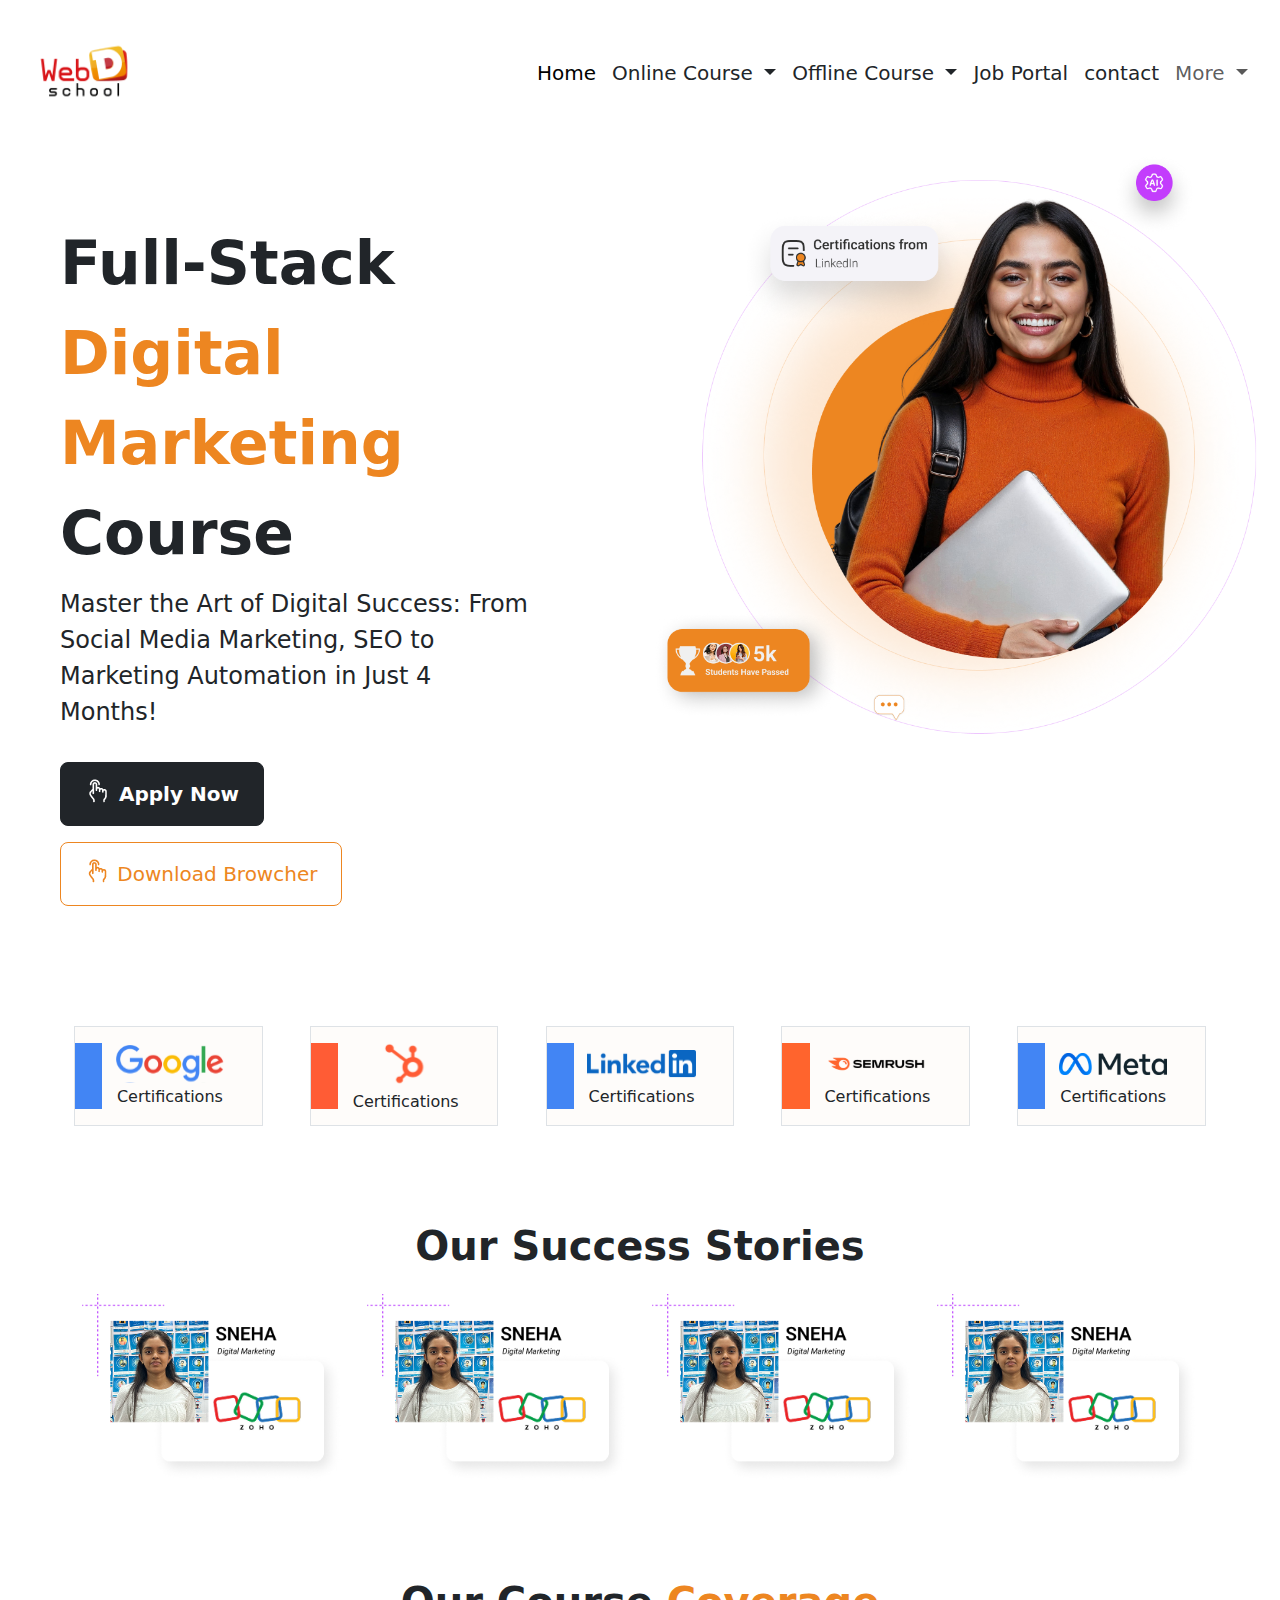
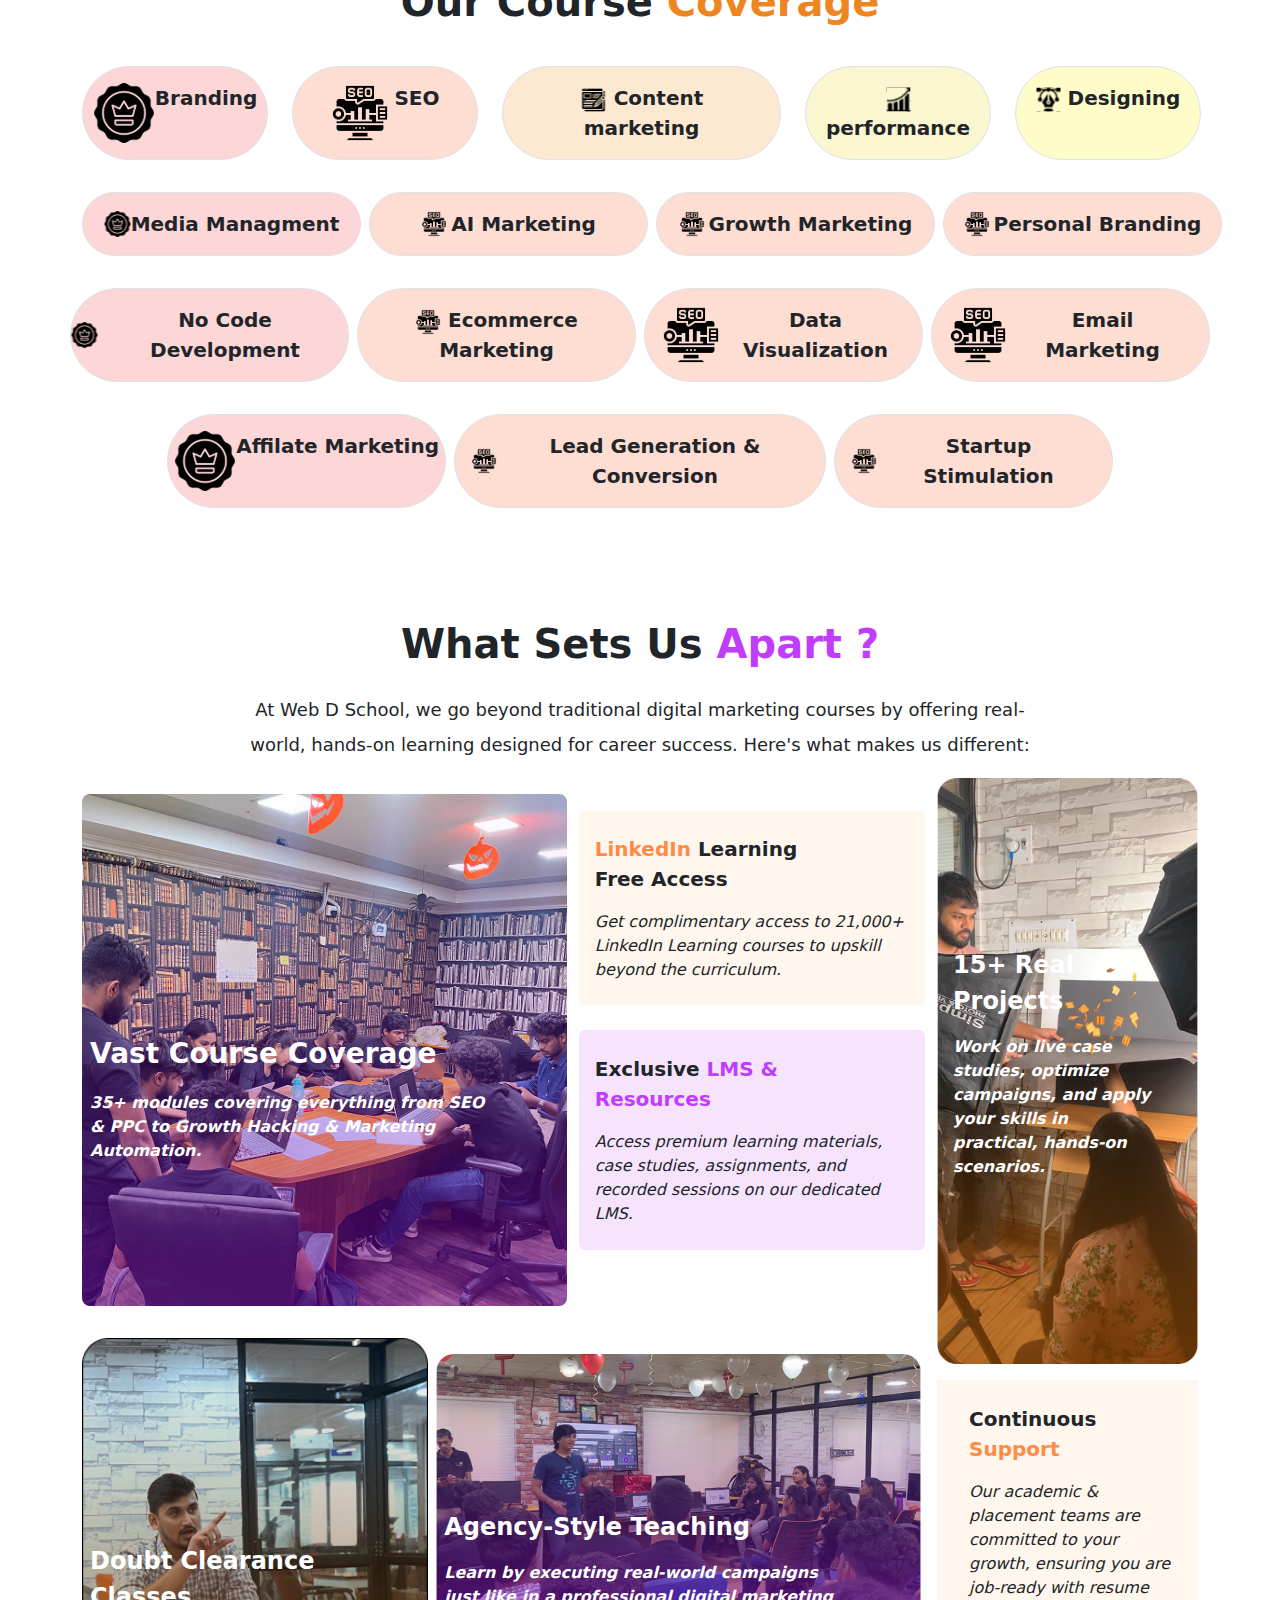
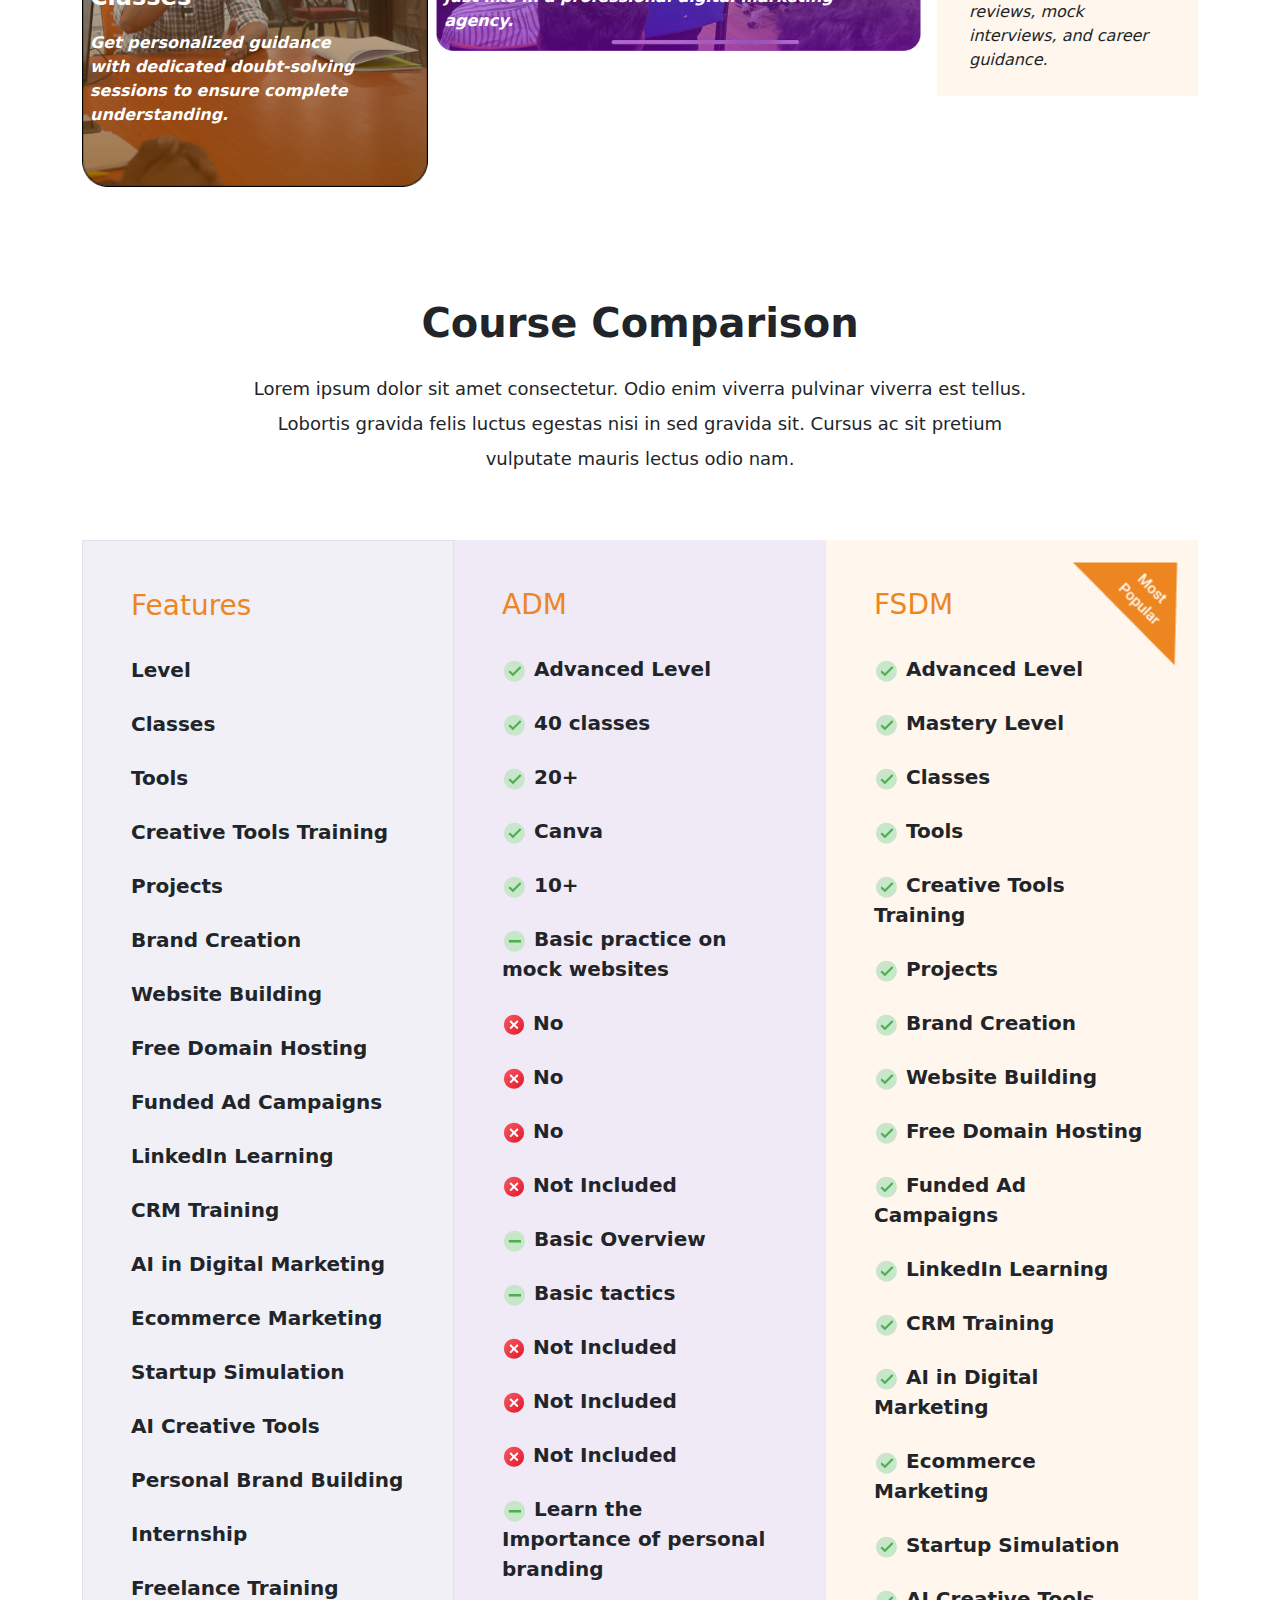
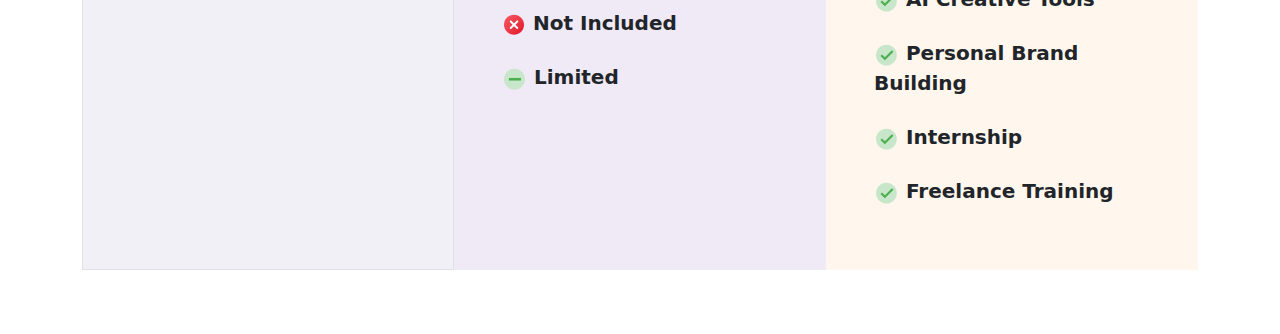
<file: index.html>
<!DOCTYPE html>
<html lang="en">
<head>
    <meta charset="UTF-8">
    <meta name="viewport" content="width=device-width, initial-scale=1.0">
    <title>Document</title>
    <link rel="stylesheet" href="./css/style.css">
    <link rel="stylesheet" href="./vender/bootstrap-5.3.7-dist/css/bootstrap.min.css">
    <link rel="stylesheet" href="https://cdnjs.cloudflare.com/ajax/libs/font-awesome/6.7.2/css/all.min.css" integrity="sha512-Evv84Mr4kqVGRNSgIGL/F/aIDqQb7xQ2vcrdIwxfjThSH8CSR7PBEakCr51Ck+w+/U6swU2Im1vVX0SVk9ABhg==" crossorigin="anonymous" referrerpolicy="no-referrer" />
</head>
<body>
    <div class="container-fluid">
        <nav class="navbar  navbar-expand-lg bg-body-white">
            <div class="container-fluid">
                <a class="navbar-brand" href="#">
                    <img src="assets/img/WebD_logo.png" alt="WebD_logo" width="120" height="120">
                </a>
                <button class="navbar-toggler" type="button" data-bs-toggle="collapse" data-bs-target="#navbarNavDropdown" aria-controls="navbarNavDropdown" aria-expanded="false" aria-label="Toggle navigation">
                <span class="navbar-toggler-icon"></span>
                </button>
                <div class="collapse navbar-collapse   d-lg-flex justify-content-lg-end" id="navbarNavDropdown">
                    <ul class="navbar-nav fs-5">
                        <li class="nav-item">
                        <a class="nav-link active" aria-current="page" href="#">Home</a>
                        </li>
                        <li class="nav-item dropdown">
                            <a class="nav-link dropdown-toggle text-dark" href="#" role="button" data-bs-toggle="dropdown" aria-expanded="false">
                                Online Course
                            </a>
                            <ul class="dropdown-menu">
                                <li><a class="dropdown-item" href="#">Action</a></li>
                                <li><a class="dropdown-item" href="#">Another action</a></li>
                                <li><a class="dropdown-item" href="#">Something else here</a></li>
                            </ul>
                        </li>
                         <li class="nav-item dropdown">
                            <a class="nav-link dropdown-toggle text-dark" href="#" role="button" data-bs-toggle="dropdown" aria-expanded="false">
                                Offline Course
                            </a>
                            <ul class="dropdown-menu">
                                <li><a class="dropdown-item" href="#">Action</a></li>
                                <li><a class="dropdown-item" href="#">Another action</a></li>
                                <li><a class="dropdown-item" href="#">Something else here</a></li>
                            </ul>
                        </li>
                        <li class="nav-item">
                        <a class="nav-link text-dark" href="#">Job Portal</a>
                        </li>
                        <li class="nav-item">
                        <a class="nav-link text-dark" href="#">contact</a>
                        </li>
                        <li class="nav-item dropdown">
                            <a class="nav-link dropdown-toggle" href="#" role="button" data-bs-toggle="dropdown" aria-expanded="false">
                               More
                            </a>
                            <ul class="dropdown-menu">
                                <li><a class="dropdown-item" href="#">Action</a></li>
                                <li><a class="dropdown-item" href="#">Another action</a></li>
                                <li><a class="dropdown-item" href="#">Something else here</a></li>
                            </ul>
                        </li>
                    </ul>
                </div>
            </div>
        </nav>
    </div>
    <section class="container-fluid py-5 hero-container">
        <div class="row ">
            <div class="col-12 col-lg-6 py-4 ">
                <div class="col-12 col-lg-12 ps-lg-5 ">
                    <h2 class="col-12 fw-bold lh-base hero-heading" style="font-size: 60px;">Full-Stack <span style="color: #ED8621;">Digital  Marketing </span> Course</h2>
                   <div class="col-lg-10">
                        <p class="fs-4 fw-light ">
                            Master the Art of Digital Success: From Social Media Marketing, SEO to Marketing Automation in Just 4 Months!
                        </p>
                   </div>
                   <div class="col-lg-10 hero_button">
                        <button class="btn btn-dark btn-lg mt-3 px-4 py-3  fw-semibold "><img src="./assets/img/icons/tap-06.png" class="text-center" alt=""> Apply Now</button>
                        <button class="btn  btn-lg mt-3  px-4 py-3" style="border-color: #ED8621; color: #ED8621;"><img src="assets/img/icons/tap-07.png" alt=""> Download Browcher</button>
                   </div>
                </div>
            </div>
            <div class="col-lg-6   hero_img">
                <div class="col-lg-12">
                    <img src="./assets/img/WebD_hero.png" class="img-fluid"  alt="" width="100%" height="100%">
                </div>
            </div>
        </div>
    </section>
    <div class="container py-5  certification-section">
        <div class="row d-lg-flex justify-content-lg-between g-3">
            <div class="col-lg-2 certification-container d-flex border py-3 pe-4">
                <div class="certification-bar" style="background-color: #4285F4;"></div>
                <div class="certification-logo" style="display: flex; flex-direction: column;">
                    <img src="assets/img/icons/Google_img.svg" class="" alt="" >
                    <figcaption>Certifications</figcaption>
                </div>
                
            </div>
             <div class="col-lg-2 certification-container d-flex border py-3 pe-4">
                <div class="certification-bar" style="background-color: #FF5C35;"></div>
                <div class="certification-logo" style="display: flex; flex-direction: column;">
                    <img src="assets/img/icons/Hot_Spot.svg" class="" alt="" >
                    <figcaption class="text-center">Certifications</figcaption>
                </div>
                
            </div>
             <div class="col-lg-2 certification-container d-flex border py-3 pe-4">
                <div class="certification-bar" style="background-color: #4285F4;"></div>
                <div class="certification-logo" style="display: flex; flex-direction: column;">
                    <img src="assets/img/icons/linked_in.svg" class="" alt="" >
                    <figcaption>Certifications</figcaption>
                </div>
                
            </div>
             <div class="col-lg-2 certification-container d-flex border py-3 pe-4">
                <div class="certification-bar" style="background-color: #FF642D;"></div>
                <div class="certification-logo" style="display: flex; flex-direction: column;">
                    <img src="assets/img/icons/Semrush.svg" class="" alt="" >
                    <figcaption>Certifications</figcaption>
                </div>
                
            </div>
             <div class="col-lg-2 certification-container d-flex border py-3 pe-4">
                <div class="certification-bar" style="background-color: #4285F4;"></div>
                <div class="certification-logo" style="display: flex; flex-direction: column;">
                    <img src="assets/img/icons/meta.svg" class="" alt="" >
                    <figcaption>Certifications</figcaption>
                </div>
                
            </div>
        </div>
    </div>
    <div class="container py-5 ">
        <div class="row d-lg-flex justify-content-lg-between ">
            <h2 class="text-center fs-1 fw-bold pb-3" >Our Success Stories</h2>
            <div class="col-6 col-lg-3  ">
                <img src="assets/img/testimonial.png" alt="" width="100%" height="100%">
            </div>
            <div class="col-6 col-lg-3  ">
                <img src="assets/img/testimonial.png" alt="" width="100%" height="100%">
            </div>
            <div class="col-6 col-lg-3  ">
                <img src="assets/img/testimonial.png" alt="" width="100%" height="100%">
            </div>
            <div class="col-6 col-lg-3  ">
                <img src="assets/img/testimonial.png" alt="" width="100%" height="100%">
            </div>
        </div>
    </div>
    <div class="container py-5  ">
        <div class="row">
            <div class="col-lg-12">
                <h2 class="text-center fs-1 fw-bold">Our Course <span style="color: #ED8621;"> Coverage </span></h2>
            </div>
            
            <div class="mt-3  col-lg-12 py-3  d-lg-flex our-course-container gap-lg-4 gap-2" >
                <div class="col-10 col-md-5 col-lg-2 px-3 py-3 rounded-pill border text-center fw-bold fs-5 d-lg-flex justify-content-lg-center " style="background-color: #FDD6D7;"><img src="assets/img/icons/branding.svg"  alt=""> Branding</div>
                <div class="col-10 col-md-5 col-lg-2 px-3 py-3 rounded-pill border text-center fw-bold fs-5 d-lg-flex justify-content-lg-center gap-1" style="background-color: #FEDDD2;"><img src="assets/img/icons/SEO.svg"  alt=""> SEO</div>
                <div class="col-10 col-md-5 col-lg-3 px-3 py-3 rounded-pill border text-center fw-bold fs-5 " style="background-color: #FDE9D1;"><img src="assets/img/icons/Content_Marketing.svg"  alt=""> Content marketing</div>
                <div class="col-10 col-md-5 col-lg-2 px-2 py-3 rounded-pill border text-center fw-bold fs-5 " style="background-color: #FAF6D0;"><img src="assets/img/icons/Performance_Marketing.svg"  alt=""> performance</div>
                <div class="col-10 col-md-5 col-lg-2 px-2 py-3 rounded-pill border text-center fw-bold fs-5 " style="background-color: #FEFCC9;"><img src="assets/img/icons/Designing.svg"  alt=""> Designing</div>
            </div>
            <div class="col-lg-12 py-3  d-lg-flex  our-course-container gap-2 " >
                <div class="col-10 col-md-5 col-lg-3 py-3 rounded-pill border text-center fw-bold fs-5 d-lg-flex justify-content-lg-center " style="background-color: #FDD6D7;"><img src="assets/img/icons/branding.svg"  alt=""> Media Managment</div>
                <div class="col-10 col-md-5 col-lg-3 px-3 py-3 rounded-pill border text-center fw-bold fs-5 d-lg-flex justify-content-lg-center gap-1" style="background-color: #FEDDD2;"><img src="assets/img/icons/SEO.svg"  alt=""> AI Marketing</div>
                <div class="col-10 col-md-5 col-lg-3 px-3 py-3 rounded-pill border text-center fw-bold fs-5 d-lg-flex justify-content-lg-center gap-1" style="background-color: #FEDDD2;"><img src="assets/img/icons/SEO.svg"  alt=""> Growth Marketing</div>
                <div class="col-10 col-md-5 col-lg-3 px-3 py-3 rounded-pill border text-center fw-bold fs-5 d-lg-flex justify-content-lg-center gap-1" style="background-color: #FEDDD2;"><img src="assets/img/icons/SEO.svg"  alt=""> Personal Branding</div>
            </div>
             <div class="col-lg-12 py-3  d-lg-flex  our-course-container our-course-container-4 gap-2" >
                <div class="col-10 col-md-5 col-lg-3 py-3  rounded-pill border text-center fw-bold fs-5 d-lg-flex justify-content-lg-center gap-1" style="background-color: #FDD6D7;"><img src="assets/img/icons/branding.svg"  alt=""> No Code Development </div>
                <div class="col-10 col-md-5 col-lg-3 pt-lg-3 pt-3 rounded-pill border text-center fw-bold fs-5 d-lg-flex justify-content-lg-center gap-1" style="background-color: #FEDDD2;"><p><img src="assets/img/icons/SEO.svg"  alt=""> Ecommerce Marketing</p></div>
                <div class="col-10 col-md-5 col-lg-3 px-3 py-3 rounded-pill border text-center fw-bold fs-5 d-lg-flex justify-content-lg-center gap-1" style="background-color: #FEDDD2;"><img src="assets/img/icons/SEO.svg"  alt=""> Data Visualization</div>
                <div class="col-10 col-md-5 col-lg-3 px-3 py-3 rounded-pill border text-center fw-bold fs-5 d-lg-flex justify-content-lg-center gap-1" style="background-color: #FEDDD2;"><img src="assets/img/icons/SEO.svg"  alt=""> Email Marketing</div>
            </div>
             <div class="col-lg-12 py-3  d-lg-flex  our-course-container our-course-container-4 gap-2 " >
                <div class="col-10 col-md-5 col-lg-3 py-3 rounded-pill border text-center fw-bold fs-5 d-lg-flex justify-content-lg-center " style="background-color: #FDD6D7;"><img src="assets/img/icons/branding.svg"  alt=""> Affilate Marketing</div>
                <div class="col-10 col-md-5 col-lg-4 px-3 py-3 rounded-pill border text-center fw-bold fs-5 d-lg-flex justify-content-lg-center gap-1" style="background-color: #FEDDD2;"><img src="assets/img/icons/SEO.svg"  alt=""> Lead Generation & Conversion</div>
                <div class="col-10 col-md-5 col-lg-3 px-3 py-3 rounded-pill border text-center fw-bold fs-5 d-lg-flex justify-content-lg-center gap-1" style="background-color: #FEDDD2;"><img src="assets/img/icons/SEO.svg"  alt=""> Startup Stimulation</div>
            </div>
        </div>
    </div>
    <!-- Whats SetsUs Apart -->
   <div class="container py-5 ">
        <div class="row">
            <div class="col-lg-12 ">
                <h3 class="text-center fs-1 fw-bold">What Sets Us <span style="color: #c03dfd;"> Apart ? </span></h3>
                <p class="text-center apart-para pt-3 ">
                    At Web D School, we go beyond traditional digital marketing courses by offering real-world, hands-on learning designed for career success. Here's what makes us different:
                </p>
                <div class="col-lg-3"></div>
            </div>
        </div>
        <div class="row">
            <div class="col-12 col-md-12  col-lg-9 py-3  ">
                <div class="col-12 col-md-12 d-md-flex col-lg-12   d-lg-flex apart-container">
                    <div class="col-12 col-md-7 col-lg-7 py-3   position-relative ">
                        <img class="col-md-12 col-lg-12 rounded-3" src="./assets/img/icons/Vast-course_coverage.png" style="object-fit: cover;" width="100%" height="100%" alt="">
                        <div class="col-md-10 co-lg-10 position-absolute top-50 start-0 translate-middle-y pt-5 pt-md-3 mt-lg-5">
                            <p class=" text-white fs-3 ps-2 fw-semibold">Vast Course Coverage</p>
                            <p class="text-white ps-2 fw-semibold fst-italic">35+ modules covering everything from SEO & PPC to Growth Hacking & Marketing Automation.</p>
                        </div>
                    </div>
                    <div class="col-12 col-md-6 col-lg-5 pb-5 ms-lg-2  pt-3  ">
                        <div class="col-12  col-md-12 col-lg-12  mb-4 p-2   ms-1 rounded-2 mt-3 " style="background-color: #FFF6ED;">
                            <div class="col-lg-8 pt-3 ps-2 fs-5 fw-semibold "> <span style="color: #FF8B44;">LinkedIn </span> Learning  Free Access </div>
                            <div class="col-lg-12 pt-3 ps-2  fst-italic">
                                <p>
                                    Get complimentary access to 21,000+ LinkedIn Learning courses to upskill beyond the curriculum.
                                </p>
                            </div>
                        </div>
                        <div class="col-12 col-md-12 col-lg-12  mb-4 p-2  ms-1 rounded-2" style="background-color: #F6E3FE;">
                            <div class="col-lg-8 pt-3 ps-2 fs-5 fw-bold">Exclusive <span style="color: #c03dfd;"> LMS & Resources </span> </div>
                            <div class="col-lg-12 pt-3 ps-2  fst-italic">
                                <p>
                                   Access premium learning materials, case studies, assignments, and recorded sessions on our dedicated LMS.
                                </p>
                            </div>
                        </div>
                        
                    </div>
                </div>
                <div class="col-12 col-md-12 col-lg-12  d-lg-flex  mt-sm-3 mt-3">
                    <div class="col-10 col-md-7 col-lg-5   position-relative mx-auto">
                        <img class="img-fluid col-12" src="./assets/img/icons/Dought-clearance_Classes.png" alt="">
                        <div class="col-12 col-md-12  col-lg-10 position-absolute top-50 start-0 translate-middle-y pt-5 pt-md-3 mt-lg-5 ps-2">
                            <p class="col-12 col-md-12 fs-4 col-lg-12 fw-semibold text-white pt-md-5 pt-lg-5">Doubt Clearance Classes</p>
                            <p class="col-12 col-md-12 col-lg-12 fw-semibold text-white fst-italic">
                                Get personalized guidance with dedicated doubt-solving sessions to ensure complete understanding.
                            </p>
                        </div>
                    </div>
                    <div class="col-12 col-md-7 col-lg-7 ms-2  position-relative mx-auto mt-sm-3 mt-3" >
                        <img class="img-fluid col-12" src="./assets/img/icons/Agency_Style.png" width="100%" height="100%" alt="">
                        <div class="col-12 col-md-12  col-lg-10 position-absolute top-50 start-0 translate-middle-y  pt-md-3  ps-2">
                            <p class="col-12 col-md-12 fs-4 col-lg-12 fw-semibold text-white">Agency-Style Teaching</p>
                            <p class="col-12 col-md-12 col-lg-12 fw-semibold fst-italic text-white">
                                Learn by executing real-world campaigns just like in a professional digital marketing agency.
                            </p>
                        </div>
                    </div>
                </div>
            </div>
            <div class="col-12 col-lg-3 py-3 ">
                <div class=" col-10 col-md-6 mx-auto col-lg-12  position-relative">
                    <img class="img-fluid col-md-12"  src="assets/img/icons/kinked_in coverage.png"  alt="" >
                    <div class="col-12 col-md-12 col-lg-10 position-absolute top-50 start-0 translate-middle-y ps-3">
                        <p class="col-12 col-md-12 col-lg-12 fw-bold fs-4 text-white">15+ Real Projects</p>
                        <p class="col-12 col-md-12 col-lg-12 fw-semibold fst-italic text-white">
                           Work on live case studies, optimize campaigns, and apply your skills in practical, hands-on scenarios.
                        </p>
                    </div>
                </div>
                <div class="col-md-6 mx-auto col-lg-12 p-2 px-4 mt-3" style="background-color: #FFF6ED;">
                    <div class="col-lg-8 pt-3 ps-2 fs-5 fw-semibold "> Continuous <span style="color: #FF8B44;">Support  </span>  </div>
                        <div class="col-lg-12 pt-3 ps-2  fst-italic">
                            <p>
                               Our academic & placement teams are committed to your growth, ensuring you are job-ready with resume reviews, mock interviews, and career guidance.

                            </p>
                        </div>
                    </div>
                </div>

            </div>
        </div>
   </div>
    <!-- Course Comparison -->
    <div class="container py-5 " >
        <div class="row">
            <div class="col-lg-12 ">
                <h3 class="text-center fs-1 fw-bold">Course Comparison</h3>
                <p class="text-center apart-para pt-3  ">
                   Lorem ipsum dolor sit amet consectetur. Odio enim viverra pulvinar viverra est tellus. Lobortis gravida felis luctus egestas nisi in sed gravida sit. Cursus ac sit pretium vulputate mauris lectus odio nam. 
                </p>
            </div>
        </div>
        <div class="row pt-5">
            <div class="col-lg-12 py-3  d-lg-flex">
                <div class="col-lg-4 p-5 border" style="background-color: #F1F0F7;">
                    <div class="col-lg-12">
                        <h3 style="color:#ED8621;">Features</h3>
                        <p class="fs-5 fw-semibold pt-4">Level</p>
                        <p class="fs-5 fw-semibold pt-2">Classes</p>
                        <p class="fs-5 fw-semibold pt-2">Tools</p>
                        <p class="fs-5 fw-semibold pt-2">Creative Tools Training</p>
                        <p class="fs-5 fw-semibold pt-2">Projects</p>
                        <p class="fs-5 fw-semibold pt-2">Brand Creation</p>
                        <p class="fs-5 fw-semibold pt-2">Website Building</p>
                        <p class="fs-5 fw-semibold pt-2">Free Domain Hosting</p>
                        <p class="fs-5 fw-semibold pt-2">Funded Ad Campaigns</p>
                        <p class="fs-5 fw-semibold pt-2">LinkedIn Learning</p>
                        <p class="fs-5 fw-semibold pt-2">CRM Training</p>
                        <p class="fs-5 fw-semibold pt-2">AI in Digital Marketing</p>
                        <p class="fs-5 fw-semibold pt-2">Ecommerce Marketing</p>
                        <p class="fs-5 fw-semibold pt-2">Startup Simulation</p>
                        <p class="fs-5 fw-semibold pt-2">AI Creative Tools</p>
                        <p class="fs-5 fw-semibold pt-2">Personal Brand Building</p>
                        <p class="fs-5 fw-semibold pt-2">Internship</p>
                        <p class="fs-5 fw-semibold pt-2">Freelance Training</p>

                    </div>
                </div>
                <div class="col-lg-4 p-5  " style="background-color: #EFEAF5;">
                    <div class="col-lg-12">
                        <h3 style="color:#ED8621;">ADM</h3>
                        <p class="fs-5 fw-semibold pt-4"><img src="./assets/img/icons/tick.svg" alt=""> Advanced Level</p>
                        <p class="fs-5 fw-semibold pt-2"><img src="./assets/img/icons/tick.svg" alt=""> 40 classes</p>
                        <p class="fs-5 fw-semibold pt-2"><img src="./assets/img/icons/tick.svg" alt=""> 20+</p>
                        <p class="fs-5 fw-semibold pt-2"><img src="./assets/img/icons/tick.svg" alt=""> Canva</p>
                        <p class="fs-5 fw-semibold pt-2"><img src="./assets/img/icons/tick.svg" alt=""> 10+</p>
                        <p class="fs-5 fw-semibold pt-2"><img src="./assets/img/icons/minus.svg" alt=""> Basic practice on mock websites</p>
                        <p class="fs-5 fw-semibold pt-2"><img src="./assets/img/icons/no.svg" alt=""> No</p>
                        <p class="fs-5 fw-semibold pt-2"><img src="./assets/img/icons/no.svg" alt=""> No</p>
                        <p class="fs-5 fw-semibold pt-2"><img src="./assets/img/icons/no.svg" alt=""> No</p>
                        <p class="fs-5 fw-semibold pt-2"><img src="./assets/img/icons/no.svg" alt=""> Not Included</p>
                        <p class="fs-5 fw-semibold pt-2"><img src="./assets/img/icons/minus.svg" alt=""> Basic Overview</p>
                        <p class="fs-5 fw-semibold pt-2"><img src="./assets/img/icons/minus.svg" alt=""> Basic tactics</p>
                        <p class="fs-5 fw-semibold pt-2"><img src="./assets/img/icons/no.svg" alt=""> Not Included</p>
                        <p class="fs-5 fw-semibold pt-2"><img src="./assets/img/icons/no.svg" alt=""> Not Included</p>
                        <p class="fs-5 fw-semibold pt-2"><img src="./assets/img/icons/no.svg" alt=""> Not Included</p>
                        <p class="fs-5 fw-semibold pt-2"><img src="./assets/img/icons/minus.svg" alt=""> Learn the Importance of personal branding</p>
                        <p class="fs-5 fw-semibold pt-2"><img src="./assets/img/icons/no.svg" alt=""> Not Included</p>
                        <p class="fs-5 fw-semibold pt-2"><img src="./assets/img/icons/minus.svg" alt=""> Limited</p>
                    </div>
                </div>
                <div class="col-lg-4 p-5   " style="background-color: #FFF6ED;">
                    <div class="col-lg-12 position-relative">
                        <img class="position-absolute top-0 start-100 translate-middle" src="assets/img/icons/Mostpopular.png" alt="">
                        <h3 style="color:#ED8621;">FSDM</h3>
                        <p class="fs-5 fw-semibold pt-4"><img src="./assets/img/icons/tick.svg" alt=""> Advanced Level</p>
                        <p class="fs-5 fw-semibold pt-2"><img src="./assets/img/icons/tick.svg" alt=""> Mastery Level</p>
                        <p class="fs-5 fw-semibold pt-2"><img src="./assets/img/icons/tick.svg" alt=""> Classes</p>
                        <p class="fs-5 fw-semibold pt-2"><img src="./assets/img/icons/tick.svg" alt=""> Tools</p>
                        <p class="fs-5 fw-semibold pt-2"><img src="./assets/img/icons/tick.svg" alt=""> Creative Tools Training</p>
                        <p class="fs-5 fw-semibold pt-2"><img src="./assets/img/icons/tick.svg" alt=""> Projects</p>
                        <p class="fs-5 fw-semibold pt-2"><img src="./assets/img/icons/tick.svg" alt=""> Brand Creation</p>
                        <p class="fs-5 fw-semibold pt-2"><img src="./assets/img/icons/tick.svg" alt=""> Website Building</p>
                        <p class="fs-5 fw-semibold pt-2"><img src="./assets/img/icons/tick.svg" alt=""> Free Domain Hosting</p>
                        <p class="fs-5 fw-semibold pt-2"><img src="./assets/img/icons/tick.svg" alt=""> Funded Ad Campaigns</p>
                        <p class="fs-5 fw-semibold pt-2"><img src="./assets/img/icons/tick.svg" alt=""> LinkedIn Learning</p>
                        <p class="fs-5 fw-semibold pt-2"><img src="./assets/img/icons/tick.svg" alt=""> CRM Training</p>
                        <p class="fs-5 fw-semibold pt-2"><img src="./assets/img/icons/tick.svg" alt=""> AI in Digital Marketing</p>
                        <p class="fs-5 fw-semibold pt-2"><img src="./assets/img/icons/tick.svg" alt=""> Ecommerce Marketing</p>
                        <p class="fs-5 fw-semibold pt-2"><img src="./assets/img/icons/tick.svg" alt=""> Startup Simulation</p>
                        <p class="fs-5 fw-semibold pt-2"><img src="./assets/img/icons/tick.svg" alt=""> AI Creative Tools</p>
                        <p class="fs-5 fw-semibold pt-2"><img src="./assets/img/icons/tick.svg" alt=""> Personal Brand Building</p>
                        <p class="fs-5 fw-semibold pt-2"><img src="./assets/img/icons/tick.svg" alt=""> Internship</p>
                        <p class="fs-5 fw-semibold pt-2"><img src="./assets/img/icons/tick.svg" alt=""> Freelance Training</p>
                    </div>
                </div>
            </div>
        </div>
    </div>
    <script src="./vender/bootstrap-5.3.7-dist/js/bootstrap.bundle.min.js"></script>
</body>
</html>
</file>
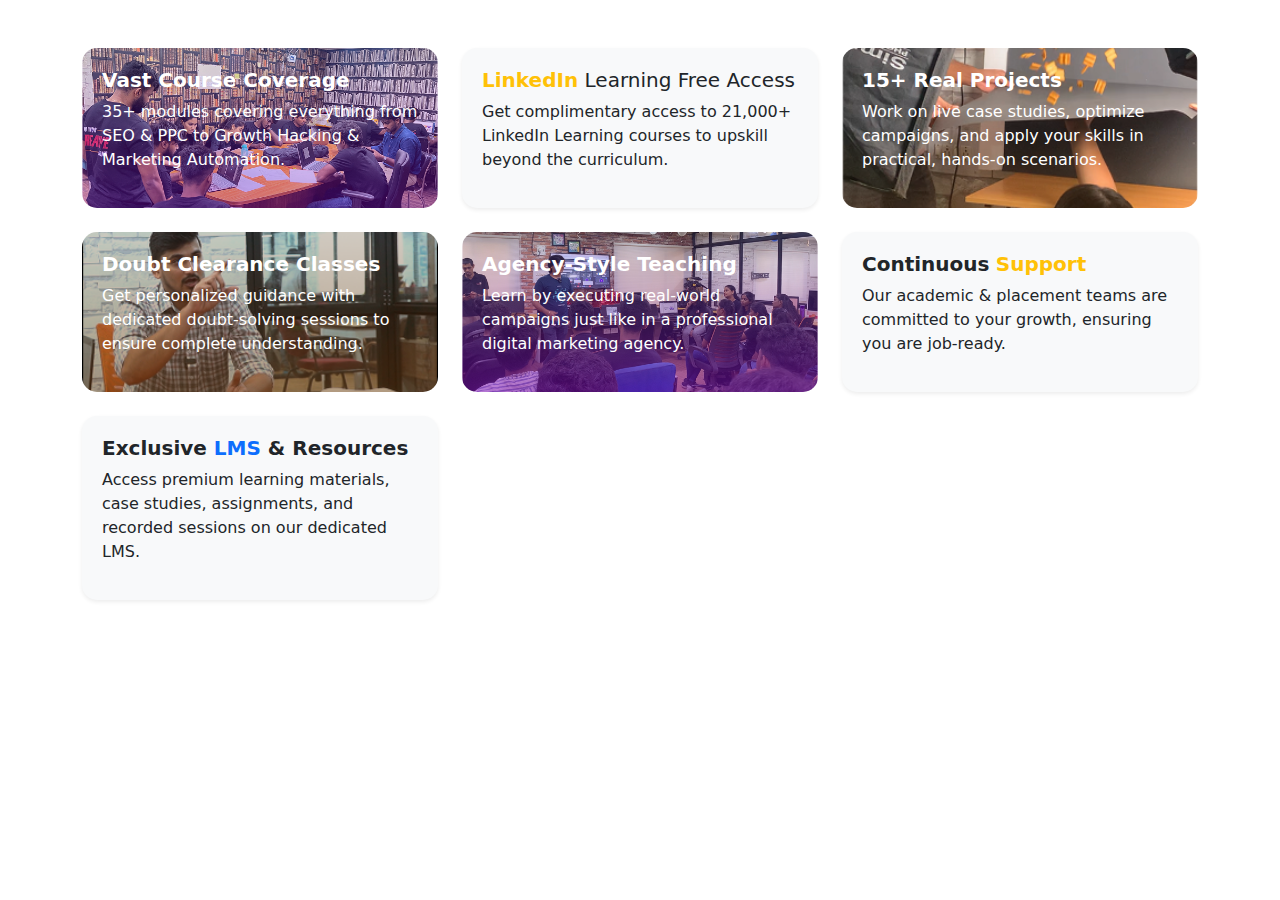
<file: local.html>
<!DOCTYPE html>
<html lang="en">
<head>
  <meta charset="UTF-8">
  <title>WebD Course Features Section</title>
  <meta name="viewport" content="width=device-width, initial-scale=1">
  <!-- Bootstrap CDN -->
  <link href="https://cdn.jsdelivr.net/npm/bootstrap@5.3.0/dist/css/bootstrap.min.css" rel="stylesheet">
  <style>
    .feature-card {
      border-radius: 15px;
      overflow: hidden;
      height: 100%;
      display: flex;
      flex-direction: column;
      justify-content: flex-end;
      padding: 20px;
      color: white;
      background-size: cover;
      background-position: center;
    }
    .text-box {
      border-radius: 15px;
      padding: 20px;
      height: 100%;
    }
  </style>
</head>
<body>

<div class="container py-5">
  <div class="row g-4">
    <!-- Card 1 -->
    <div class="col-12 col-md-6 col-lg-4">
      <div class="feature-card" style="background-image: url('assets/img/icons/Vast-course_coverage.png');">
        <div>
          <h5 class="fw-bold">Vast Course Coverage</h5>
          <p>35+ modules covering everything from SEO & PPC to Growth Hacking & Marketing Automation.</p>
        </div>
      </div>
    </div>

    <!-- Card 2 -->
    <div class="col-12 col-md-6 col-lg-4">
      <div class="text-box bg-light shadow-sm text-dark">
        <h5><span class="fw-bold text-warning">LinkedIn</span> Learning Free Access</h5>
        <p>Get complimentary access to 21,000+ LinkedIn Learning courses to upskill beyond the curriculum.</p>
      </div>
    </div>

    <!-- Card 3 -->
    <div class="col-12 col-md-6 col-lg-4">
      <div class="feature-card" style="background-image: url('assets/img/icons/kinked_in\ coverage.png');">
        <div>
          <h5 class="fw-bold">15+ Real Projects</h5>
          <p>Work on live case studies, optimize campaigns, and apply your skills in practical, hands-on scenarios.</p>
        </div>
      </div>
    </div>

    <!-- Card 4 -->
    <div class="col-12 col-md-6 col-lg-4">
      <div class="feature-card" style="background-image: url(./assets/img/icons/Dought-clearance_Classes.png);">
        <div>
          <h5 class="fw-bold">Doubt Clearance Classes</h5>
          <p>Get personalized guidance with dedicated doubt-solving sessions to ensure complete understanding.</p>
        </div>
      </div>
    </div>

    <!-- Card 5 -->
    <div class="col-12 col-md-6 col-lg-4">
      <div class="feature-card" style="background-image: url('assets/img/icons/Agency_Style.png');">
        <div>
          <h5 class="fw-bold">Agency-Style Teaching</h5>
          <p>Learn by executing real-world campaigns just like in a professional digital marketing agency.</p>
        </div>
      </div>
    </div>

    <!-- Card 6 -->
    <div class="col-12 col-md-6 col-lg-4">
      <div class="text-box bg-light shadow-sm text-dark">
        <h5><span class="fw-bold text-dark">Continuous</span> <span class="text-warning fw-bold">Support</span></h5>
        <p>Our academic & placement teams are committed to your growth, ensuring you are job-ready.</p>
      </div>
    </div>
    
    <!-- Card 7 -->
    <div class="col-12 col-md-6 col-lg-4">
      <div class="text-box bg-light shadow-sm text-dark">
        <h5><span class="fw-bold">Exclusive <span class="text-primary">LMS</span> & <span class="text-purple">Resources</span></h5>
        <p>Access premium learning materials, case studies, assignments, and recorded sessions on our dedicated LMS.</p>
      </div>
    </div>

  </div>
</div>

<!-- Bootstrap JS -->
<script src="https://cdn.jsdelivr.net/npm/bootstrap@5.3.0/dist/js/bootstrap.bundle.min.js"></script>

</body>
</html>
</file>
<file: css/style.css>
/* Large Devices - Desktops and Laptops */
@media (min-width: 992px) {
    .hero_img img{
        /* border: 1px solid red; */
        position: relative;
        bottom: 50px;

    }
}
@media (max-width: 767.98px) {
    /* Styles for mobile phones */
    .hero-heading{
        font-size: 40px !important;
        /* border: 1px solid red; */
    }
}
.hero_button button img{
    position: relative;
    bottom: 5px;
}

/* Certification-Section */
.certification-container{
    width: 100%;
    height: 100px;
    /* border: 1px solid black; */
    padding-left: 0px !important;
    background-color: #FEFCFA;
}
.certification-bar{
    width: 20%;
    height: 100%;
    /* border: 1px solid black; */
}
.certification-logo{
    width: 100%;
    height: 100%;
    display: flex;
    align-items: center;
    justify-content: center;
}
.certification-logo img{
    width: 80%;
    height: 80%;
    object-fit: contain;
}
@media (max-width: 767.98px) {
    /* Styles for mobile phones */
    .certification-bar{
        width: 10%;
        height: 100%;
        /* border: 1px solid black; */
    }

}
@media (min-width: 768px) and (max-width: 991.98px) {
  /* Styles for tablets */
    .certification-bar{
        width: 5%;
        height: 100%;
        /* border: 1px solid black; */
    }
}

.our-course-container-4{
    display: flex;
    justify-content: center;
}
@media (max-width: 767.98px) {
    /* Styles for mobile phones */
    .our-course-container{
        display: flex;
        flex-direction: column;
        align-items: center;
    }
}
@media (min-width: 768px) and (max-width: 991.98px) {
  /* Styles for tablets */
   .our-course-container{
        display: flex;
        flex-direction: column;
        align-items: center;
    }
}


.apart-para{
    width: 70%;
    margin: 0 auto;
    font-size: 18px;
    line-height: 35px;
}
</file>
